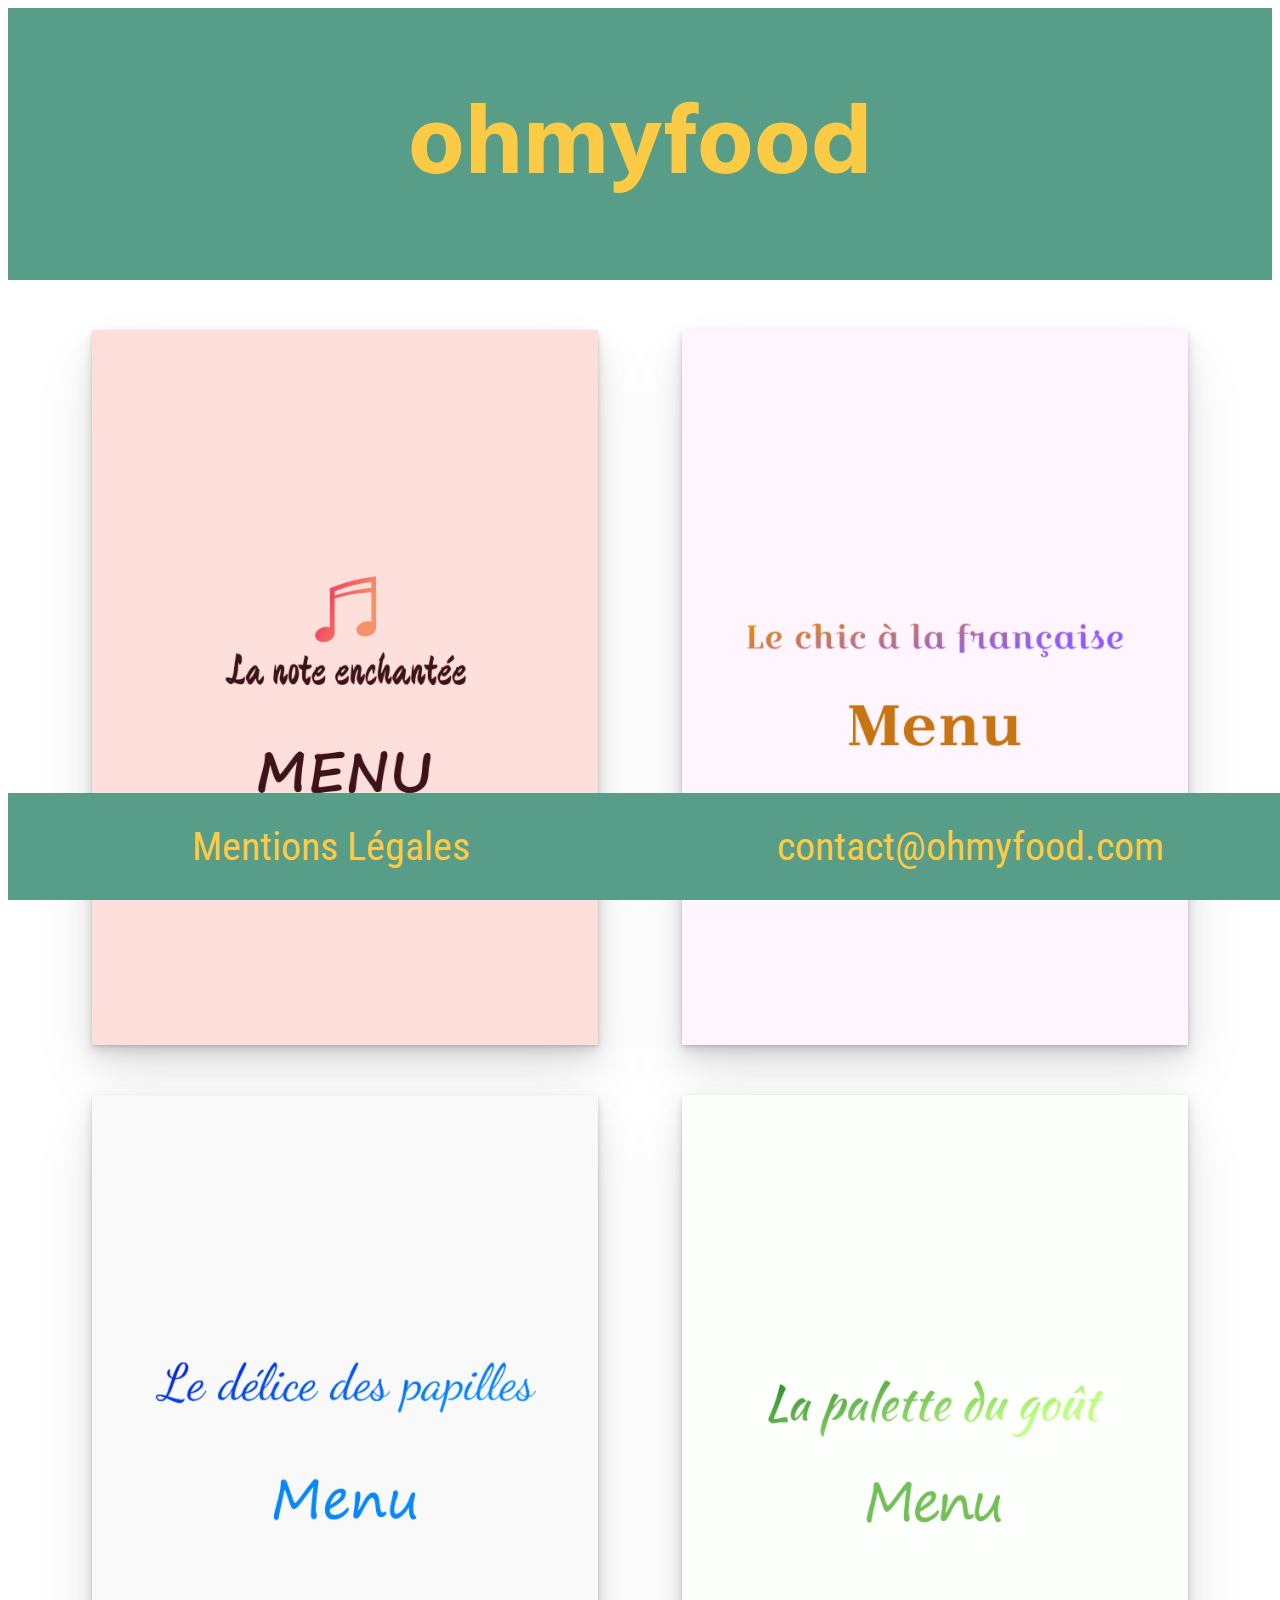
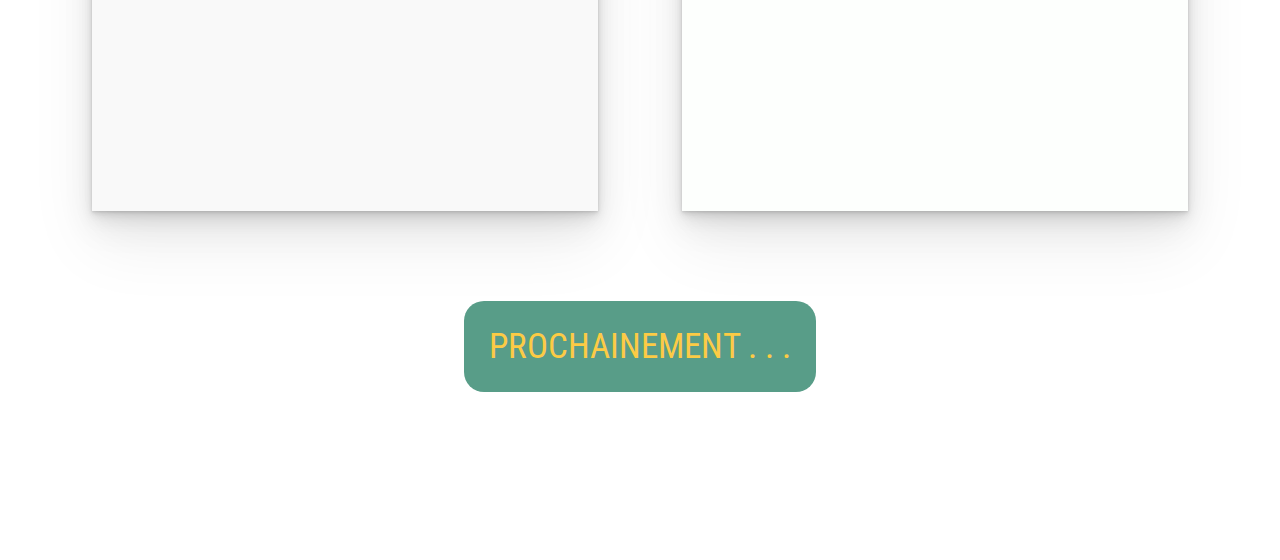
<file: index.html>
<!DOCTYPE html>
<html lang="fr">
<head>
    <meta charset="UTF-8" />
    <meta name="viewport" content="width=device-width, initial-scale=1.0" />
    <meta http-equiv="X-UA-Compatible" content="ie=edge" />
    <title>Ohmyfood</title>
    <meta name="description" content="Ne pardez plus votre temps .Ohmyfood permet aux utilisateurs de consulter la carte en ligne  : le menu est preparé à l'avance ." />
    <meta name="author" content="Fanny JBT" />

    <!-- CSS -->
    <link rel="stylesheet" href="sass/style.css" />
    <link rel="stylesheet" href="sass/media.css" />


    <!-- polices -->
    <link href="https://fonts.googleapis.com/css?family=Croissant+One&display=swap" rel="stylesheet"> 
    <link href="https://fonts.googleapis.com/css?family=Gelasio&display=swap" rel="stylesheet"> 
    <link href="https://fonts.googleapis.com/css?family=Dancing+Script&display=swap" rel="stylesheet"> 
    <link href="https://fonts.googleapis.com/css?family=Devonshire&display=swap" rel="stylesheet">
    <link href="https://fonts.googleapis.com/css?family=Kaushan+Script&display=swap" rel="stylesheet"> 
    <link href="https://fonts.googleapis.com/css?family=Roboto+Condensed&display=swap" rel="stylesheet"> 
    <link href="https://fonts.googleapis.com/css?family=Kalam&display=swap" rel="stylesheet"> 
    <link href="https://fonts.googleapis.com/css?family=Hind+Madurai&display=swap" rel="stylesheet">

       <!-- favicon --> 
    <link rel="shortcut icon" type="image/png" href="favicon.png"/>

</head>
<body>
    <div class="container">
        <header>
        <h1>ohmyfood</h1>
        </header>

    <main>
        <div class="content"> 
            <div class="content-menus">
                <div class="content-menus-figure">
                    <figure>
                    <a href="menu1.html"><img src="public/image/menus/menu-1b.png" alt="la note enchantée"></a> 
                    </figure>
                </div>
                <div class="content-menus-figure">
                    <figure>
                    <a href="menu2.html"><img src="public/image/menus/menu-2b.png" alt="le chic a la francaise"></a> 
                    </figure>
                </div>
                <div class="content-menus-figure"> 
                    <figure>
                    <a href="menu3.html"><img src="public/image/menus/menu-3b.png" alt="le delice des papilles"></a> 
                    </figure>
                </div>
                <div class="content-menus-figure"> 
                    <figure>
                    <a href="menu4.html"> <img src="public/image/menus/menu-4b.png" alt=" "></a>
                    </figure>
                </div>  
            </div>
            <div class="content-shortly">  PROCHAINEMENT <span>.</span>
            <span>.</span>
            <span>.</span> 
            </div>
        </div>
    </main>
    </div>
    
    <footer>  
        <div class="footer-content">
            <a class="wiggle" href="mentions.html" target="_blank"> Mentions Légales </a>
            <a class="wiggle" href="mailto:contact@ohmyfood.com">contact@ohmyfood.com</a>
       </div>
    </footer>

</body>
</html>
</file>
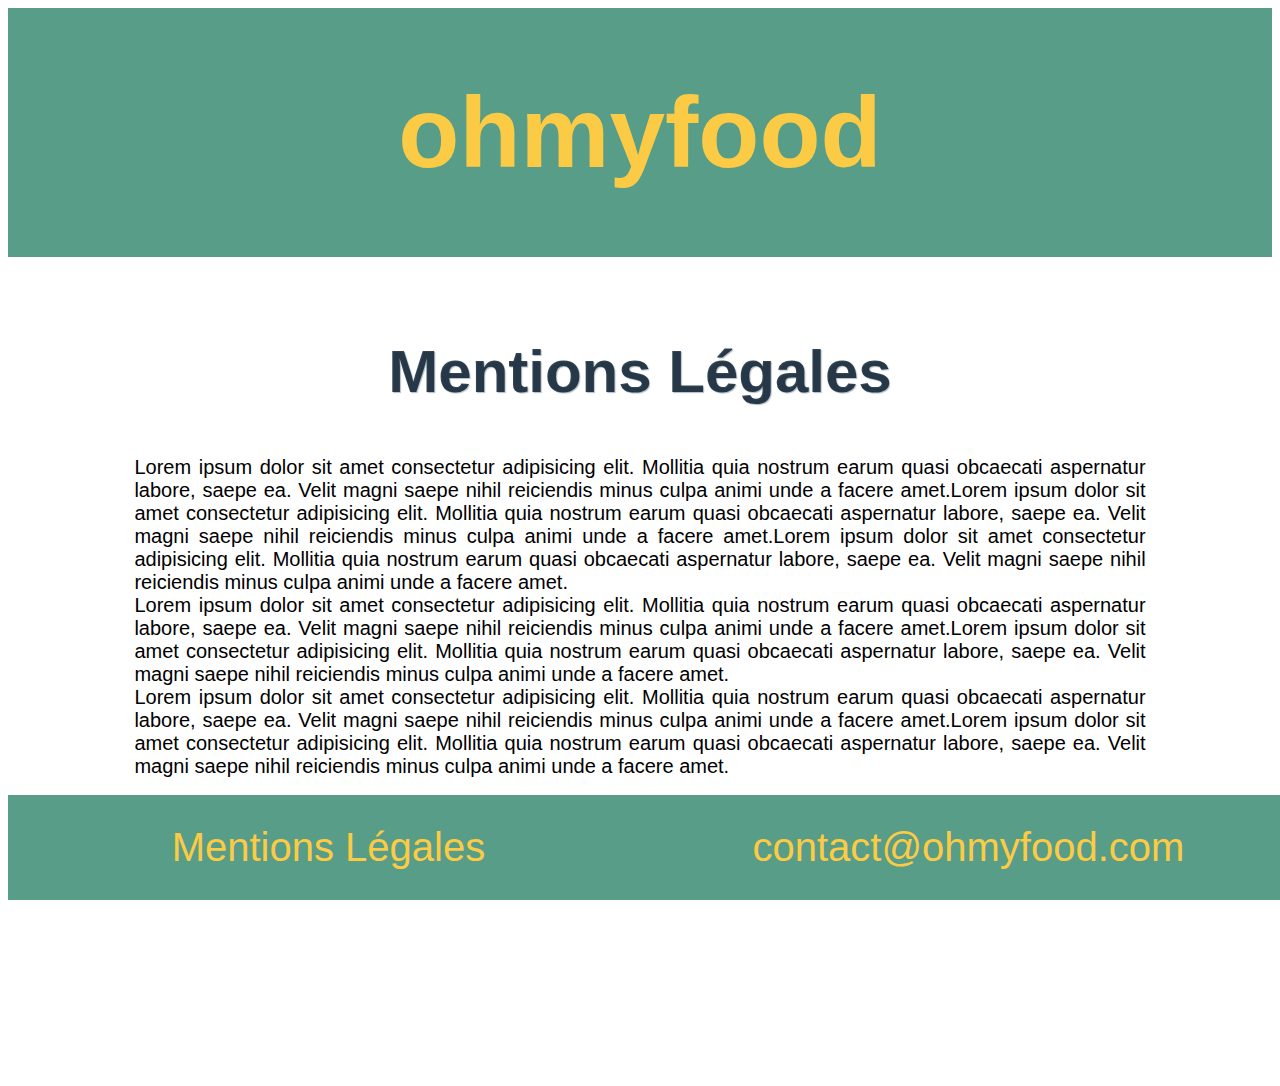
<file: mentions.html>
<!DOCTYPE html>
<html lang="fr">
<head>
    <meta charset="UTF-8" />
    <meta name="viewport" content="width=device-width, initial-scale=1.0" />
    <meta http-equiv="X-UA-Compatible" content="ie=edge" />
    <title>Ohmyfood</title>
    <meta name="description" content="Ne pardez plus votre temps .Ohmyfood permet aux utilisateurs de consulter la carte en ligne  : le menu est preparé à l'avance ." />
    <meta name="author" content="Fanny JBT" />
    
    <!-- CSS -->
    <link rel="stylesheet" href="sass/style.css" />
    <link rel="stylesheet" href="sass/menus.css" />
    <link rel="stylesheet" href="sass/media.css" />

</head>
<body>
    <div class="container">
        <header>
            <a href="index.html"><h1>ohmyfood</h1></a>
        </header>
    
        <main>
            <div class="mentions">
           <h2>Mentions Légales</h2> 
           <p class="mentions-details">Lorem ipsum dolor sit amet consectetur adipisicing elit. Mollitia quia nostrum earum quasi obcaecati aspernatur labore, saepe ea. Velit magni saepe nihil reiciendis minus culpa animi unde a facere amet.Lorem ipsum dolor sit amet consectetur adipisicing elit. Mollitia quia nostrum earum quasi obcaecati aspernatur labore, saepe ea. Velit magni saepe nihil reiciendis minus culpa animi unde a facere amet.Lorem ipsum dolor sit amet consectetur adipisicing elit. Mollitia quia nostrum earum quasi obcaecati aspernatur labore, saepe ea. Velit magni saepe nihil reiciendis minus culpa animi unde a facere amet. <br> Lorem ipsum dolor sit amet consectetur adipisicing elit. Mollitia quia nostrum earum quasi obcaecati aspernatur labore, saepe ea. Velit magni saepe nihil reiciendis minus culpa animi unde a facere amet.Lorem ipsum dolor sit amet consectetur adipisicing elit. Mollitia quia nostrum earum quasi obcaecati aspernatur labore, saepe ea. Velit magni saepe nihil reiciendis minus culpa animi unde a facere amet. <br>Lorem ipsum dolor sit amet consectetur adipisicing elit. Mollitia quia nostrum earum quasi obcaecati aspernatur labore, saepe ea. Velit magni saepe nihil reiciendis minus culpa animi unde a facere amet.Lorem ipsum dolor sit amet consectetur adipisicing elit. Mollitia quia nostrum earum quasi obcaecati aspernatur labore, saepe ea. Velit magni saepe nihil reiciendis minus culpa animi unde a facere amet.       </p>
        </div>
        </main>

    <footer>  
        <div class="footer-content">
            <a class="wiggle" href="mentions.html" target="_blank"> Mentions Légales </a>
            <a class="wiggle" href="mailto:contact@ohmyfood.com">contact@ohmyfood.com</a>
       </div>
    </footer>
</div>
</body>
</html>
</file>
<file: sass/style.css>
@charset "UTF-8";
/* --------------------------------------- */
/* ==          home menu                   */
/*---------------------------------------- */
/* BODY */
body {
  font-family: 'Roboto Condensed', sans-serif;
}

.container {
  display: -webkit-box;
  display: -ms-flexbox;
  display: flex;
  -webkit-box-orient: vertical;
  -webkit-box-direction: normal;
      -ms-flex-direction: column;
          flex-direction: column;
}

h1 {
  font-size: 100px;
  color: #fccb45;
  text-align: center;
  font-family: 'Hind Madurai', sans-serif;
}

/* HEADER */
header {
  background-color: #589d88;
  width: 100%;
  margin-bottom: 50PX;
}

/*  MAIN*/
.content {
  display: -webkit-box;
  display: -ms-flexbox;
  display: flex;
  -webkit-box-orient: vertical;
  -webkit-box-direction: normal;
      -ms-flex-direction: column;
          flex-direction: column;
  padding-bottom: 100PX;
}

.content-menus {
  display: -webkit-box;
  display: -ms-flexbox;
  display: flex;
  -webkit-box-orient: horizontal;
  -webkit-box-direction: normal;
      -ms-flex-flow: wrap row;
          flex-flow: wrap row;
  -webkit-box-pack: space-evenly;
      -ms-flex-pack: space-evenly;
          justify-content: space-evenly;
}

.content-menus-figure {
  -webkit-box-shadow: 0 1px 2px rgba(0, 0, 0, 0.07), 0 2px 4px rgba(0, 0, 0, 0.07), 0 4px 8px rgba(0, 0, 0, 0.07), 0 8px 16px rgba(0, 0, 0, 0.07), 0 16px 32px rgba(0, 0, 0, 0.07), 0 32px 64px rgba(0, 0, 0, 0.07);
          box-shadow: 0 1px 2px rgba(0, 0, 0, 0.07), 0 2px 4px rgba(0, 0, 0, 0.07), 0 4px 8px rgba(0, 0, 0, 0.07), 0 8px 16px rgba(0, 0, 0, 0.07), 0 16px 32px rgba(0, 0, 0, 0.07), 0 32px 64px rgba(0, 0, 0, 0.07);
  display: -webkit-box;
  display: -ms-flexbox;
  display: flex;
  width: 40%;
  margin-bottom: 50px;
}

.content-shortly {
  background-color: #589d88;
  color: #fccb45;
  font-size: 35PX;
  text-align: center;
  border-radius: 20px;
  padding: 25px;
  margin: 40px auto 60px auto;
  border: 0px solid transparent;
}

a, img {
  max-width: 100%;
  display: block;
}

/* FOOTER */
footer {
  background-color: #589d88;
  width: 100%;
  padding: 30PX;
  position: fixed;
  bottom: 0;
}

.footer-content {
  display: -webkit-box;
  display: -ms-flexbox;
  display: flex;
  -ms-flex-pack: distribute;
      justify-content: space-around;
}

a {
  color: #fccb45;
  font-size: 40PX;
  text-decoration: none;
}

/* --------------------------------------- */
/* ==          Menus               */
/*---------------------------------------- */
.menu-detail {
  display: -webkit-box;
  display: -ms-flexbox;
  display: flex;
  -webkit-box-orient: vertical;
  -webkit-box-direction: normal;
      -ms-flex-direction: column;
          flex-direction: column;
  -webkit-box-align: center;
      -ms-flex-align: center;
          align-items: center;
  margin-bottom: 100px;
  padding-bottom: 100PX;
}

/* --------------------------------------- */
/* ==          Mentions legales             */
/*---------------------------------------- */
.mentions-details {
  margin: 30px auto;
  font-size: 20px;
  margin: 30px auto 300PX auto;
  font-family: "Roboto Condensed", sans-serif;
  text-align: justify;
  width: 80%;
}

/* --------------------------------------- */
/* ==          Annimations               */
/*---------------------------------------- */
/* tree dots effects */
@-webkit-keyframes blink {
  /**
 debut annimation
 */
  0% {
    opacity: .2;
  }
  20% {
    opacity: 1;
  }
  100% {
    opacity: .2;
  }
}
@keyframes blink {
  /**
 debut annimation
 */
  0% {
    opacity: .2;
  }
  20% {
    opacity: 1;
  }
  100% {
    opacity: .2;
  }
}

.content-shortly span {
  -webkit-animation-name: blink;
          animation-name: blink;
  -webkit-animation-duration: 1.4s;
          animation-duration: 1.4s;
  -webkit-animation-iteration-count: infinite;
          animation-iteration-count: infinite;
  /**
 animation tourne en boucle indefinie
 */
  -webkit-animation-fill-mode: both;
          animation-fill-mode: both;
  /**
 * specifie la maniere dont l'annimation applique les styles à sa cible .
 *l'opacity est appliqué apres le depart de l'annimationion.
 */
}

.content-shortly span:nth-child(2) {
  /**
 * debut annimation du 2 point avec .2s, sinon tout s'anime en meme temps
 */
  -webkit-animation-delay: .2s;
          animation-delay: .2s;
}

.content-shortly span:nth-child(3) {
  -webkit-animation-delay: .4s;
          animation-delay: .4s;
}

/* Typing effect */
.content-shortly {
  overflow: hidden;
  /* le contenu n'est pas révélé avant l'animation*/
  white-space: nowrap;
  /* laisser le contenu sur une ligne */
  -webkit-animation: animated-text 2s steps(30, end) 1s 1 normal both;
          animation: animated-text 2s steps(30, end) 1s 1 normal both;
}

@-webkit-keyframes animated-text {
  from {
    width: 0;
  }
  to {
    width: 40%;
  }
}

@keyframes animated-text {
  from {
    width: 0;
  }
  to {
    width: 40%;
  }
}

/* Wiggle */
.wiggle:hover {
  -webkit-animation: shake 0.82s cubic-bezier(0.36, 0.07, 0.19, 0.97) both;
          animation: shake 0.82s cubic-bezier(0.36, 0.07, 0.19, 0.97) both;
  -webkit-transform: translate3d(0, 0, 0);
  transform: translate3d(0, 0, 0);
  -webkit-backface-visibility: hidden;
          backface-visibility: hidden;
  -webkit-perspective: 1000px;
          perspective: 1000px;
}

@-webkit-keyframes shake {
  10%, 90% {
    -webkit-transform: translate3d(-1px, 0, 0);
    transform: translate3d(-1px, 0, 0);
  }
  20%, 80% {
    -webkit-transform: translate3d(2px, 0, 0);
    transform: translate3d(2px, 0, 0);
  }
  30%, 50%, 70% {
    -webkit-transform: translate3d(-4px, 0, 0);
    transform: translate3d(-4px, 0, 0);
  }
  40%, 60% {
    -webkit-transform: translate3d(4px, 0, 0);
    transform: translate3d(4px, 0, 0);
  }
}

@keyframes shake {
  10%, 90% {
    -webkit-transform: translate3d(-1px, 0, 0);
    transform: translate3d(-1px, 0, 0);
  }
  20%, 80% {
    -webkit-transform: translate3d(2px, 0, 0);
    transform: translate3d(2px, 0, 0);
  }
  30%, 50%, 70% {
    -webkit-transform: translate3d(-4px, 0, 0);
    transform: translate3d(-4px, 0, 0);
  }
  40%, 60% {
    -webkit-transform: translate3d(4px, 0, 0);
    transform: translate3d(4px, 0, 0);
  }
}

/* Effets menus */
/* ne pas depasser le cadre */
figure {
  overflow: hidden;
  margin: 0px;
}

img {
  -webkit-transform: scale(1);
  transform: scale(1);
  -webkit-transition: .3s ease-in-out;
  transition: .3s ease-in-out;
  opacity: 1;
}

img:hover {
  -webkit-transform: scale(1.3);
  transform: scale(1.2);
  opacity: 0.5;
}
/*# sourceMappingURL=style.css.map */
</file>
<file: sass/media.css>
@media all and (max-width: 769px) {
  h1 {
    font-size: 70px;
  }
  h2 {
    font-size: 2em;
  }
  .content-shortly {
    font-size: 20px;
  }
  .content-menus {
    font-size: 20px;
    display: -webkit-box;
    display: -ms-flexbox;
    display: flex;
    -webkit-box-orient: vertical;
    -webkit-box-direction: normal;
        -ms-flex-direction: column;
            flex-direction: column;
  }
  .content-menus-figure {
    width: 95%;
    margin: 8px;
  }
  .footer-content {
    display: -webkit-box;
    display: -ms-flexbox;
    display: flex;
    -webkit-box-orient: vertical;
    -webkit-box-direction: normal;
        -ms-flex-direction: column;
            flex-direction: column;
    -webkit-box-pack: center;
        -ms-flex-pack: center;
            justify-content: center;
  }
  a.wiggle {
    font-size: 25px;
    margin: 0;
  }
  .main {
    margin: 7px;
  }
  .main-menu {
    margin: 0px;
    width: 100%;
  }
  .menu-top-title-delice {
    font-size: 50PX;
  }
  .menu-top-title-chic {
    font-size: 40PX;
  }
  .menu-top-title-note {
    font-size: 50PX;
  }
  .menu-top-title-palette {
    font-size: 50PX;
  }
  .menu-middle-content-title {
    margin: 0PX;
  }
  .menu-middle-content-title-delice {
    font-size: 35px;
  }
  .menu-middle-content-title-chic {
    font-size: 30px;
  }
  .menu-middle-content-title-note {
    font-size: 35px;
  }
  .menu-middle-content-title-palette {
    font-size: 35px;
  }
  .menu-middle-content-plat-delice {
    font-size: 30px;
  }
  .menu-middle-content-plat-chic {
    font-size: 22px;
  }
  .menu-middle-content-plat-note {
    font-size: 30px;
  }
  .menu-middle-content-plat-palette {
    font-size: 30px;
  }
  .main-menu .menu-middle-content-plat-details {
    margin: 0px;
    display: -webkit-box;
    display: -ms-flexbox;
    display: flex;
    -webkit-box-orient: vertical;
    -webkit-box-direction: normal;
        -ms-flex-direction: column;
            flex-direction: column;
  }
  .main-menu .menu-middle-content-plat-details-price {
    padding: 15px 15px 15px 15px;
    margin: 0px;
  }
}
/*# sourceMappingURL=media.css.map */
</file>
<file: sass/menus.css>
/* --------------------------------------- */
/* ==          structure menus             */
/*---------------------------------------- */
h2 {
  font-family: 'Hind Madurai', sans-serif;
  text-align: center;
  width: 100%;
  text-shadow: 1px 1px 1px #788a9991;
  color: #031727cc;
  font-size: 60px;
  margin-top: 30px;
}

.main-menu {
  width: 80%;
  margin: auto;
  display: -webkit-box;
  display: -ms-flexbox;
  display: flex;
  -webkit-box-orient: vertical;
  -webkit-box-direction: normal;
      -ms-flex-direction: column;
          flex-direction: column;
  margin: 5% auto 15% auto;
  text-align: center;
  margin: 100px auto 300px auto;
}

.main-menu .menu-top {
  margin: 50px 50px 0px 50px;
}

.main-menu .menu-top-img {
  font-size: 100px;
}

.main-menu .menu-top-title {
  font-family: "Devonshire";
  font-size: 100px;
}

.main-menu .menu-middle {
  display: -webkit-box;
  display: -ms-flexbox;
  display: flex;
  -webkit-box-orient: vertical;
  -webkit-box-direction: normal;
      -ms-flex-direction: column;
          flex-direction: column;
  -ms-flex-pack: distribute;
      justify-content: space-around;
}

.main-menu .menu-middle-content {
  display: -webkit-box;
  display: -ms-flexbox;
  display: flex;
  -webkit-box-orient: vertical;
  -webkit-box-direction: normal;
      -ms-flex-direction: column;
          flex-direction: column;
  margin-bottom: 100px;
}

.main-menu .menu-middle-content-title {
  display: -webkit-box;
  display: -ms-flexbox;
  display: flex;
  -webkit-box-orient: horizontal;
  -webkit-box-direction: normal;
      -ms-flex-direction: row;
          flex-direction: row;
  -ms-flex-pack: distribute;
      justify-content: space-around;
  -webkit-box-align: baseline;
      -ms-flex-align: baseline;
          align-items: baseline;
  margin: 20px 40PX;
}

.main-menu .menu-middle-content-plat {
  display: -webkit-box;
  display: -ms-flexbox;
  display: flex;
  -webkit-box-orient: vertical;
  -webkit-box-direction: normal;
      -ms-flex-direction: column;
          flex-direction: column;
}

.main-menu .menu-middle-content-plat-details {
  display: -webkit-box;
  display: -ms-flexbox;
  display: flex;
  -webkit-box-orient: horizontal;
  -webkit-box-direction: normal;
      -ms-flex-direction: row;
          flex-direction: row;
  -webkit-box-pack: justify;
      -ms-flex-pack: justify;
          justify-content: space-between;
  -webkit-box-align: baseline;
      -ms-flex-align: baseline;
          align-items: baseline;
  margin: 0px 80PX;
  text-align: start;
}

.main-menu .menu-middle-content-plat-details-text {
  padding: 0px 0px 0px 15px;
  margin-bottom: 0PX;
}

.main-menu .menu-middle-content-plat-details-price {
  padding: 0px 15px 0px 80px;
  margin-bottom: 0PX;
}

.main-menu .menu-bottom {
  display: -webkit-box;
  display: -ms-flexbox;
  display: flex;
  -webkit-box-pack: center;
      -ms-flex-pack: center;
          justify-content: center;
  margin-bottom: 70px;
  -webkit-box-align: center;
      -ms-flex-align: center;
          align-items: center;
}

.main-menu .menu-bottom-img {
  margin: 10px;
  font-size: 50px;
}

.main-menu .menu-bottom-titre {
  font-family: "Devonshire";
  font-size: 50px;
  margin: 10px;
}

/* --------------------------------------- */
/* ==          annimations            */
/*---------------------------------------- */
h3.annim-title-note {
  position: relative;
  margin: 0px 20px;
}

h3.annim-title-note::after {
  content: '';
  position: absolute;
  display: block;
  background: #3C1218;
  width: 0;
  height: 3px;
  right: 0;
  -webkit-transition: width 1s ease;
  transition: width 1s ease;
}

h3.annim-title-note:hover::after {
  width: 100%;
  left: 0;
}

h3.annim-title-chic1 {
  position: relative;
  margin: 0px 20px;
}

h3.annim-title-chic1::after {
  content: '';
  position: absolute;
  display: block;
  background: #C77412;
  width: 0;
  height: 3px;
  right: 0;
  -webkit-transition: width 1s ease;
  transition: width 1s ease;
}

h3.annim-title-chic1:hover::after {
  width: 100%;
  left: 0;
}

h3.annim-title-chic2 {
  position: relative;
  margin: 0px 20px;
}

h3.annim-title-chic2::after {
  content: '';
  position: absolute;
  display: block;
  background: #A56799;
  width: 0;
  height: 3px;
  right: 0;
  -webkit-transition: width 1s ease;
  transition: width 1s ease;
}

h3.annim-title-chic2:hover::after {
  width: 100%;
  left: 0;
}

h3.annim-title-chic3 {
  position: relative;
  margin: 0px 20px;
}

h3.annim-title-chic3::after {
  content: '';
  position: absolute;
  display: block;
  background: #905BFD;
  width: 0;
  height: 3px;
  right: 0;
  -webkit-transition: width 1s ease;
  transition: width 1s ease;
}

h3.annim-title-chic3:hover::after {
  width: 100%;
  left: 0;
}

h3.annim-title-delice {
  position: relative;
  margin: 0px 20px;
}

h3.annim-title-delice::after {
  content: '';
  position: absolute;
  display: block;
  background: #0670F3;
  width: 0;
  height: 3px;
  right: 0;
  -webkit-transition: width 1s ease;
  transition: width 1s ease;
}

h3.annim-title-delice:hover::after {
  width: 100%;
  left: 0;
}

h3.annim-title-palette {
  position: relative;
  margin: 0px 20px;
}

h3.annim-title-palette::after {
  content: '';
  position: absolute;
  display: block;
  background: #72BF56;
  width: 0;
  height: 3px;
  right: 0;
  -webkit-transition: width 1s ease;
  transition: width 1s ease;
}

h3.annim-title-palette:hover::after {
  width: 100%;
  left: 0;
}

/* --------------------------------------- */
/* ==     Style                            */
/*---------------------------------------- */
/* style des barres de bloc titre*/
.underline {
  width: 30%;
}

.underline-note {
  border-bottom: 5PX solid rgba(60, 18, 24, 0.719);
}

.underline-chic1 {
  border-bottom: 5PX solid #C77412;
}

.underline-chic2 {
  border-bottom: 5PX solid #A56799;
}

.underline-chic3 {
  border-bottom: 5PX solid #905BFD;
}

.underline-delice {
  border-bottom: 5PX solid #0670F3;
}

.underline-palette {
  border-bottom: 5PX solid #72BF56;
}

/* style des menus*/
.main-menu-note {
  background-color: #f0967659;
  -webkit-box-shadow: 0 1px 2px rgba(0, 0, 0, 0.07), 0 2px 4px rgba(0, 0, 0, 0.07), 0 4px 8px rgba(0, 0, 0, 0.07), 0 8px 16px rgba(0, 0, 0, 0.07), 0 16px 32px rgba(0, 0, 0, 0.07), 0 32px 64px rgba(0, 0, 0, 0.07);
          box-shadow: 0 1px 2px rgba(0, 0, 0, 0.07), 0 2px 4px rgba(0, 0, 0, 0.07), 0 4px 8px rgba(0, 0, 0, 0.07), 0 8px 16px rgba(0, 0, 0, 0.07), 0 16px 32px rgba(0, 0, 0, 0.07), 0 32px 64px rgba(0, 0, 0, 0.07);
  color: #3C1218;
}

.main-menu-chic {
  background-color: rgba(241, 241, 245, 0.726);
  -webkit-box-shadow: 0 1px 2px rgba(0, 0, 0, 0.07), 0 2px 4px rgba(0, 0, 0, 0.07), 0 4px 8px rgba(0, 0, 0, 0.07), 0 8px 16px rgba(0, 0, 0, 0.07), 0 16px 32px rgba(0, 0, 0, 0.07), 0 32px 64px rgba(0, 0, 0, 0.07);
          box-shadow: 0 1px 2px rgba(0, 0, 0, 0.07), 0 2px 4px rgba(0, 0, 0, 0.07), 0 4px 8px rgba(0, 0, 0, 0.07), 0 8px 16px rgba(0, 0, 0, 0.07), 0 16px 32px rgba(0, 0, 0, 0.07), 0 32px 64px rgba(0, 0, 0, 0.07);
  font-family: "Roboto Condensed";
  font-weight: lighter;
  font-size: 30px;
}

.main-menu-delice {
  font-family: 'Caveat', cursive;
  font-size: 39px;
  color: #39447c;
  background-color: #f7faff;
  -webkit-box-shadow: 0 1px 2px rgba(0, 0, 0, 0.07), 0 2px 4px rgba(0, 0, 0, 0.07), 0 4px 8px rgba(0, 0, 0, 0.07), 0 8px 16px rgba(0, 0, 0, 0.07), 0 16px 32px rgba(0, 0, 0, 0.07), 0 32px 64px rgba(0, 0, 0, 0.07);
          box-shadow: 0 1px 2px rgba(0, 0, 0, 0.07), 0 2px 4px rgba(0, 0, 0, 0.07), 0 4px 8px rgba(0, 0, 0, 0.07), 0 8px 16px rgba(0, 0, 0, 0.07), 0 16px 32px rgba(0, 0, 0, 0.07), 0 32px 64px rgba(0, 0, 0, 0.07);
}

.main-menu-palette {
  font-family: 'Caveat', cursive;
  font-size: 39px;
  color: #475e45;
  background-color: #f2fcee;
  -webkit-box-shadow: 0 1px 2px rgba(0, 0, 0, 0.07), 0 2px 4px rgba(0, 0, 0, 0.07), 0 4px 8px rgba(0, 0, 0, 0.07), 0 8px 16px rgba(0, 0, 0, 0.07), 0 16px 32px rgba(0, 0, 0, 0.07), 0 32px 64px rgba(0, 0, 0, 0.07);
          box-shadow: 0 1px 2px rgba(0, 0, 0, 0.07), 0 2px 4px rgba(0, 0, 0, 0.07), 0 4px 8px rgba(0, 0, 0, 0.07), 0 8px 16px rgba(0, 0, 0, 0.07), 0 16px 32px rgba(0, 0, 0, 0.07), 0 32px 64px rgba(0, 0, 0, 0.07);
}

.menu-top-title-note {
  font-size: 60px;
}

.menu-top-title-chic {
  font-family: 'Croissant One', cursive;
  font-size: 60px;
  letter-spacing: 2px;
  background: -webkit-linear-gradient(top left, #C77412, #905BFD);
  -webkit-background-clip: text;
  -webkit-text-fill-color: transparent;
}

.menu-top-title-delice {
  font-size: 100px;
  font-family: 'Dancing Script', cursive;
  background: -webkit-linear-gradient(top left, #f7faff, #0670F3);
  -webkit-background-clip: text;
  -webkit-text-fill-color: transparent;
}

.menu-top-title-palette {
  font-size: 80px;
  font-family: 'Kaushan Script', cursive;
  background: -webkit-linear-gradient(top left, #72BF56, #dbffce);
  -webkit-background-clip: text;
  -webkit-text-fill-color: transparent;
}

.menu-chic1 {
  color: #C77412;
}

.menu-chic2 {
  color: #A56799;
}

.menu-chic3 {
  color: #905BFD;
}

.menu-middle-content-title-note {
  font-family: 'Kalam', cursive;
  font-size: 45px;
}

.menu-middle-content-plat-note {
  font-family: 'Caveat', cursive;
  font-size: 35px;
}

.menu-middle-content-title-chic {
  font-family: 'Gelasio', serif;
  font-size: 40px;
}

.menu-middle-content-plat-chic {
  font-family: 'Roboto', sans-serif;
  font-size: 32px;
}

.menu-middle-content-title-delice {
  font-size: 45px;
}

.menu-middle-content-plat-delice {
  font-size: 35px;
}

.menu-middle-content-title-palette {
  font-size: 45px;
}

.menu-middle-content-plat-palette {
  font-size: 35px;
}

.fas {
  background: -webkit-linear-gradient(top left, #F04A5E, #f1a644c9);
  -webkit-background-clip: text;
  -webkit-text-fill-color: transparent;
}
/*# sourceMappingURL=menus.css.map */
</file>
